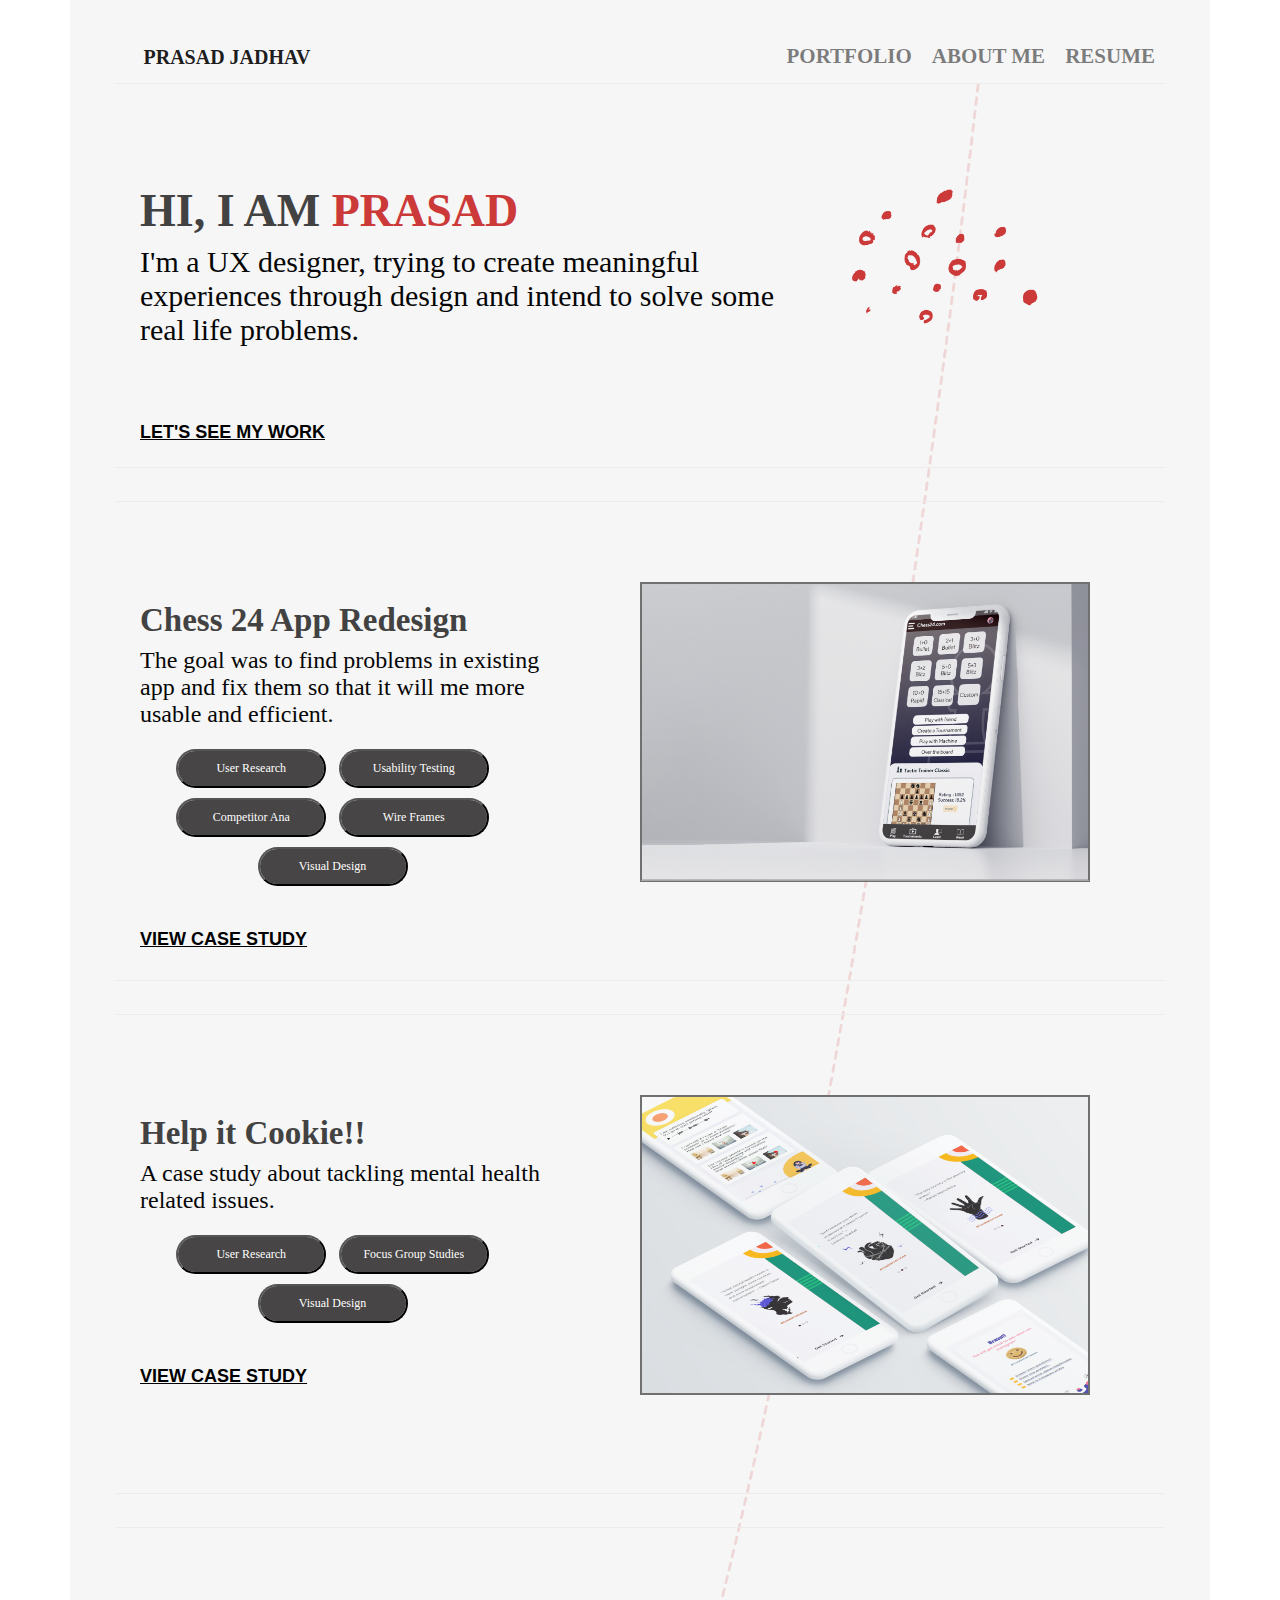
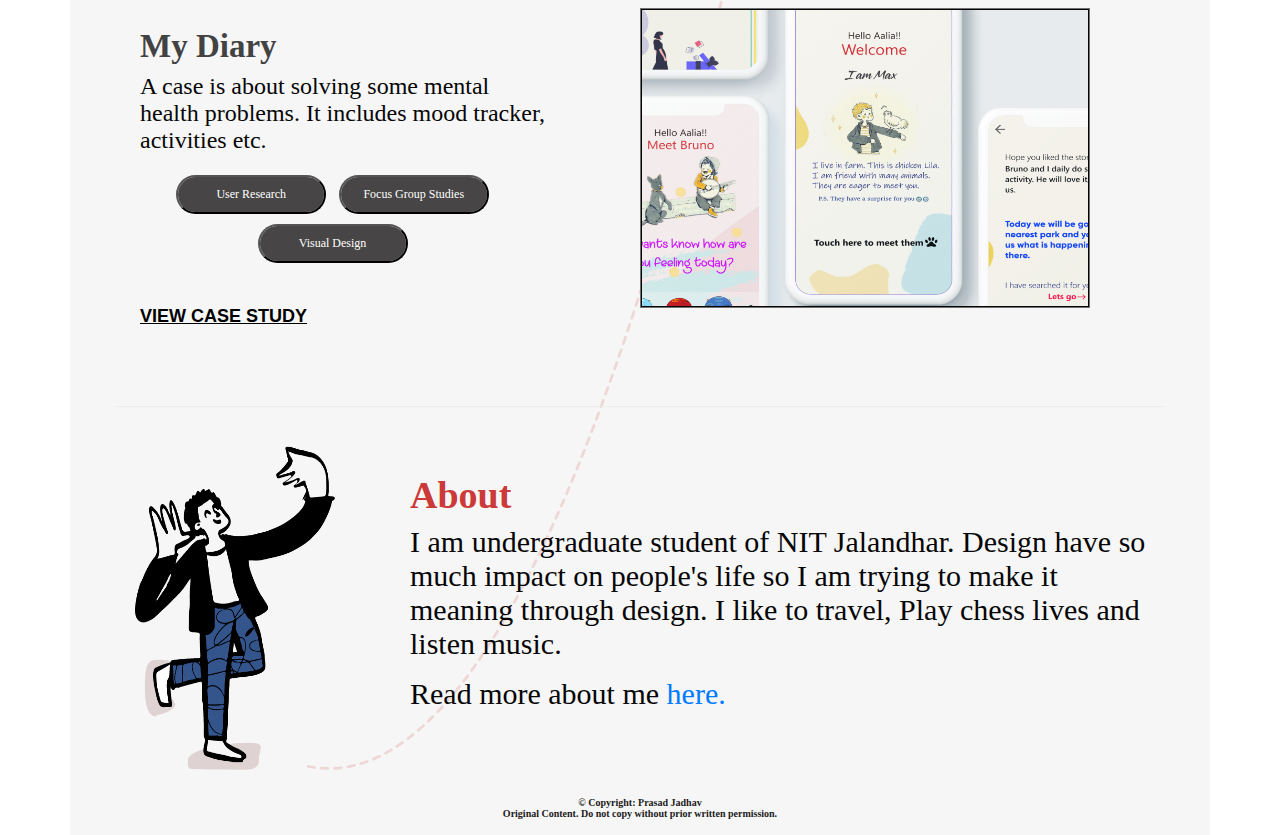
<file: index.html>
<!DOCTYPE html>
<html lang="en">
<head>
    <meta charset="UTF-8">
    <meta name="viewport" content="width=device-width, initial-scale=1.0">
    <title>Prasad Jadhav</title>
    <link rel="stylesheet" href="https://maxcdn.bootstrapcdn.com/bootstrap/4.4.1/css/bootstrap.min.css"> 
    <link rel="stylesheet" href="main.css">
    <script src="https://ajax.googleapis.com/ajax/libs/jquery/3.4.1/jquery.min.js"></script> 
    <script src="https://cdnjs.cloudflare.com/ajax/libs/popper.js/1.16.0/umd/popper.min.js"></script> 
    <script src="https://maxcdn.bootstrapcdn.com/bootstrap/4.4.1/js/bootstrap.min.js"> </script> 
  </head>
<body>
    <div class="container outter">
      
      <div style="padding: 0px 30px;"> 
      <nav class="navbar navbar-expand-lg navbar-light ccc">
        <a class="navbar-brand name" href="#">PRASAD JADHAV</a>
        <button class="navbar-toggler" type="button" data-toggle="collapse" data-target="#navbarSupportedContent" aria-controls="navbarSupportedContent" aria-expanded="false" aria-label="Toggle navigation">
          <span class="navbar-toggler-icon"></span>
        </button>
      
        <div class="collapse navbar-collapse" id="navbarSupportedContent">
            <ul class="navbar-nav ml-auto"> 
                <li class="nav-item"> <a class="nav-link nav_element" href="index.html">PORTFOLIO</a> </li> 
                <li class="nav-item"> <a class="nav-link nav_element" href="about.html">ABOUT ME</a></li> 
                <li class="nav-item"> <a class="nav-link nav_element" href="#">RESUME</a></li> 
            </ul> 
        </div>
      </nav>
      <div class="bg-image">
      <div class="div1">
      <div class="row">
        <div class="col-md-8" style="margin-top: 100px;padding-right: 0px;margin-right: 0px;">
          <span><h1 class="text1">HI, I AM </span> <span class="text1t">PRASAD</span></h1>
          <p class="one">I'm a UX designer, trying to create meaningful experiences through design and intend to solve some real life problems.</p>
        </div>
        <!-- add col here -->
        <div class="" style="margin-top: 80px; margin-right:auto;padding: 0px;">
         
          <img src="images/ss.png" alt="" height="220px" width="240px">
        </div>
      </div>
      <div class="butt1"><a href="#" class="butt1" style="padding-left:25px;">LET'S SEE MY WORK</a></div>
      </div>
      <br>
      <br>
      <br>
       <div class="div2">
        <div class="row">
          <div class="col-md-5" style="margin-top: 100px;padding-right: 0px;margin-right: 0px;">
            <h2 class="text2">Chess 24 App Redesign</h2>
            <p class="two">The goal was to find problems in existing app and fix them so that it will me more usable and efficient. </p> 
            <button class="butts"><span class="insidebutts">User Research</span></button>
            <button class="butts"><span class="insidebutts">Usability Testing</span></button>
            <button class="butts"><span class="insidebutts">Competitor Ana</span></button>
            <button class="butts"><span class="insidebutts">Wire Frames</span></button>
            <button class="butts"><span class="insidebutts">Visual Design</span></button>
            <br>
            <div class="butt1"><a href="#" class="butt1" style="padding-left:25px;">VIEW CASE STUDY</a></div>
          </div>
          <div class="col-md-7" style="margin-top: 80px; margin-right:auto;padding: 0px;">
            <img src="images/G24.png" alt="" height="300px" width="450px" style="border: 0.5px solid #707070;margin: 0px;padding: 0px;">
          </div>
        </div>
      </div>
      <br>
      <br>
      <br>
       <div class="div2">
        <div class="row">
          <div class="col-md-5" style="margin-top: 100px;padding-right: 0px;margin-right: 0px;">
            <h2 class="text2">Help it Cookie!!</h2>
            <p class="two">A case study about tackling mental health related issues.</p> 
            <button class="butts"><span class="insidebutts">User Research</span></button>
            <button class="butts"><span class="insidebutts">Focus Group Studies</span></button>
            <button class="butts"><span class="insidebutts">Visual Design</span></button>
            <br>
            <div class="butt1"><a href="#" class="butt1" style="padding-left:25px;">VIEW CASE STUDY</a></div>
          </div>
          <div class="col-md-7" style="margin-top: 80px; margin-right:auto;padding: 0px;">
            <img src="images/32.png" alt="" height="300px" width="450px" style="border: 0.5px solid #707070;margin: 0px;padding: 0px;">
          </div>
        </div>
      </div>
      <br>
      <br>
      <br>
      <div class="div2">
        <div class="row">
          <div class="col-md-5" style="margin-top: 100px;padding-right: 0px;margin-right: 0px;">
            <h2 class="text2">My Diary</h2>
            <p class="two">A case is about solving some mental health problems. It includes mood tracker, activities etc.</p> 
            <button class="butts"><span class="insidebutts">User Research</span></button>
            <button class="butts"><span class="insidebutts">Focus Group Studies</span></button>
            <button class="butts"><span class="insidebutts">Visual Design</span></button>
            <br>
            <div class="butt1"><a href="#" class="butt1" style="padding-left:25px;">VIEW CASE STUDY</a></div>
          </div>
          <div class="col-md-7" style="margin-top: 80px; margin-right:auto;padding: 0px;">
            <img src="images/G29.png" alt="" height="300px" width="450px" style="border: 0.5px solid #707070;margin: 0px;padding: 0px;">
          </div>
        </div>
      </div>
      <br>
      <br>
      <br>
      <div class="row">
        <div class="col-md-3">
        
        <img src="images/Group 5.png" alt="" height="330px" width="200px">
        </div>
        <div class="col-md-9">
            <h2 class="text3">About</h2>
            <p class="one">I am undergraduate student of NIT Jalandhar. Design have so much impact on people's life so I am trying to make it meaning through design.  I like to travel, Play chess lives and listen music.</p> 
            <p class="one">Read more about me <a href="index.html">here.</a></p>
        </div>
    </div>
  </div>
      <br>
      <div class="footer-copyright text-center py-3">© Copyright: Prasad Jadhav
        <br>Original Content. Do not copy without prior written permission.
      </div>
  </div>
</div>
</body>
</html>
</file>
<file: main.css>
.bg-image{
    background: transparent url('images/path.png') 0% 0% no-repeat padding-box;
    background-repeat: no-repeat;
    /* height: 2000px; */
    background-size: contain;
    background-position: center center;
    position:relative;
  } 
.outter{
    font: normal normal bold 10px Raleway;
    letter-spacing: 0px;
    color: #1C1A1A;
    background-color: #F6F6F6;
    opacity: 1;
    text-align: center;
    /* top: 528px;
    left: 405px;
    width: 1098px;
    height: 3887px;
    background: transparent url('images/Path 1179.png') 0% 0% no-repeat padding-box;
    border: 5px dashed #CC3939;
    opacity: 0.16; */
}
.name{
    /* margin-top: 3px; */
    /* top: 73px; */
    /* left: 140px; */
    /* width: 321px; */
    height: 47px;
    padding-top: 10px;
    padding-left: 3.5px;
    /* padding-bottom: 4px; */
    /* text-align: left; */
    font: normal normal bold 20px Raleway;
    letter-spacing: 0px;
    color: #1C1A1A;
    opacity: 1;
}
.nav_element{
    padding-left: 0px !important;;
    padding-right: 0px !important;;
    margin-right: 0 !important;;
    margin-left: 0 !important;;
    top: 73px;
    left: 1059px;
    /* width: 224px; */
    height: 47px;
    font: normal normal bold 21px Raleway;
    letter-spacing: 0px;
    color: #1C1A1A;
    opacity: 1;
}
.nav-item{
    padding-left: 10px !important;;
    padding-right: 10px !important;;
    margin-right: 0 !important;;
    margin-left: 0px !important;;
}
.div1{
    border-top: 1px solid #EFEBEB;
    border-bottom: 1px solid #EFEBEB;
    height: 385px; 
}
.div2{
    border-top: 1px solid #EFEBEB;
    border-bottom: 1px solid #EFEBEB;
    height: 480px; 
}
.ccc{
    padding: 0px;
    padding-top: 36px;
    padding-left: 25px;
}
.text1
{
    top: 0px;
    left: 0px;
    padding-left: 25px;
    /* width: 356px; */
    /* height: 135px; */
    text-align: left;
    font: normal normal 600 46px Poppins;
    letter-spacing: 0px;
    color: #434242 
}
.text2{
    top: 0px;
    left: 0px;
    padding-left: 25px;
    /* width: 356px; */
    /* height: 135px; */
    text-align: left;
    font: normal normal 600 33px Poppins;
    letter-spacing: 0px;
    color: #434242 
}
.text3{
    padding-top: 33px;
    padding-left: 25px;
    text-align: left;
    font: normal normal 600 38px Poppins;
    letter-spacing: 0px;
    color: #CC3939;
    opacity: 1;
}
.one{
    padding-left: 25px;
    text-align: left;
    font: normal normal 300 30px Merriweather;
    letter-spacing: 0px;
    color: #060606;
    opacity: 1;
}
.two{
    
    padding-left: 25px;
    text-align: left;
    font: normal normal 300 24px Merriweather;
    letter-spacing: 0px;
    color: #060606;
    opacity: 1;
}
.text1t{
    top: 0px;
    left: 356px;
    width: 378px;
    height: 135px;
    text-align: left;
    font: normal normal 600 46px Poppins;
    letter-spacing: 0px;
    color: #CC3939;
}
.imageone{
    /* top: 302px;
    /* left: 1320px; */
    width: 80px;
    height: 90px; 
    /* transform: matrix(-0.68, -0.73, 0.73, -0.68, 0, 0); */
    /* background: transparent url('images/ss.png') 0% 0% no-repeat padding-box; */
    opacity: 1;
}
.butt1{
    font-family: 'Poppins', sans-serif;
    text-decoration: underline;
    font-weight: bold;
    /* font: normal normal medium 40px/60px Poppins; */
    letter-spacing: 0px;
    color: #000000;
    opacity: 1;
    text-align: left;
    font-size: 18px;
    padding-left: 0px;
    margin-top: 38px;
}
.butts{
    width: 150px;
    height: 39px;
    background: #474545 0% 0% no-repeat padding-box;
    border-radius: 27px;
    opacity: 1;
    margin: 5px;
}
.insidebutts{
    text-align: left;
    font: normal normal normal 12px/21px Poppins;
    letter-spacing: 0px;
    color: #FFFFFF;
    opacity: 1;
}
</file>
